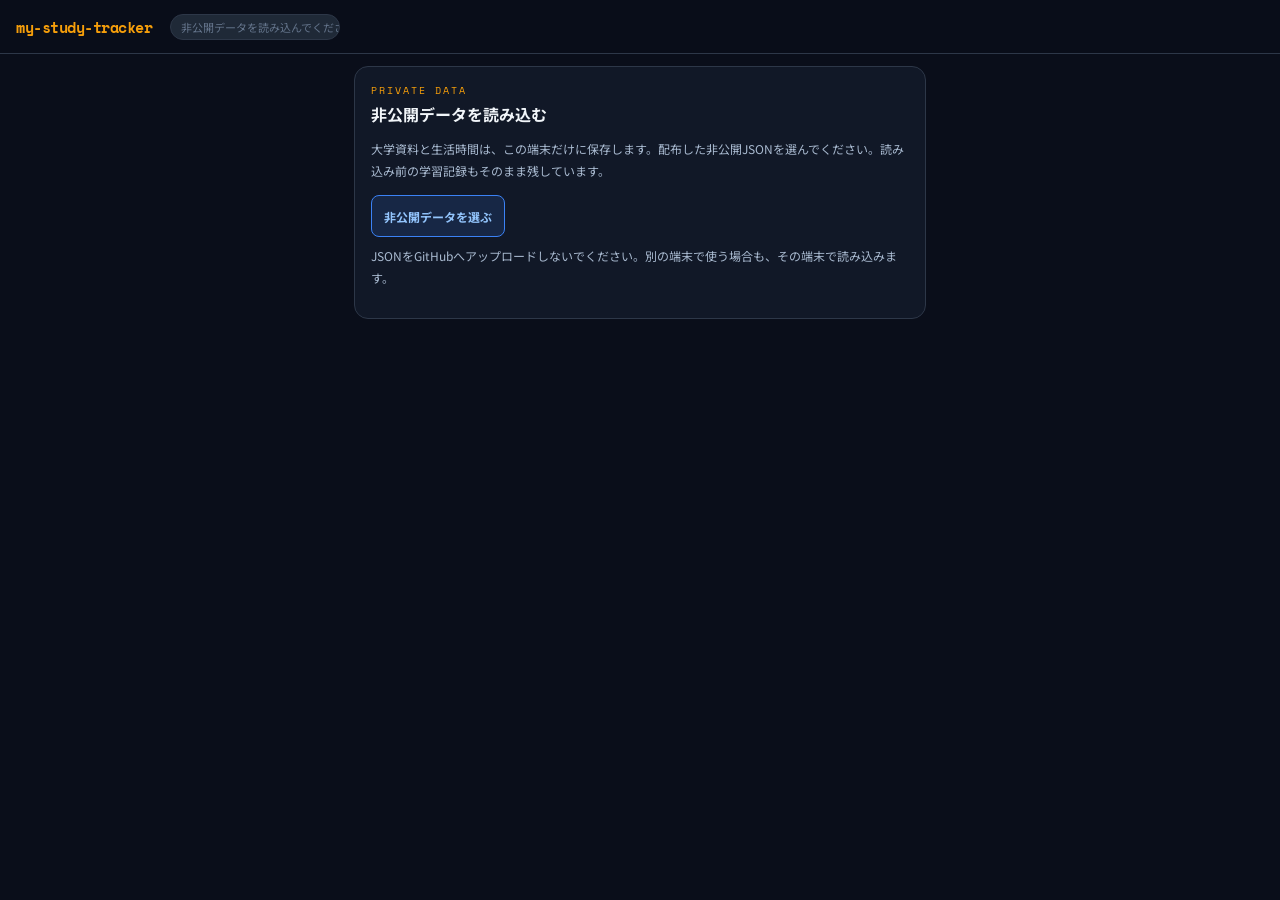
<file: my-study-tracker/index.html>
<!DOCTYPE html>
<html lang="ja">
<head>
  <meta charset="UTF-8">
  <meta name="viewport" content="width=device-width, initial-scale=1.0, viewport-fit=cover">
  <meta name="theme-color" content="#0a0e1a">
  <meta name="description" content="履修科目、受講進捗、締切をまとめて管理する学習トラッカー">
  <meta name="apple-mobile-web-app-capable" content="yes">
  <meta name="apple-mobile-web-app-status-bar-style" content="black-translucent">
  <meta name="apple-mobile-web-app-title" content="my-study-tracker">
  <title>my-study-tracker</title>
  <link rel="manifest" href="./manifest.json">
  <link rel="icon" href="./icon.svg" type="image/svg+xml">
  <link rel="apple-touch-icon" sizes="180x180" href="./icon-180.png">
  <link rel="preconnect" href="https://fonts.googleapis.com">
  <link rel="preconnect" href="https://fonts.gstatic.com" crossorigin>
  <link href="https://fonts.googleapis.com/css2?family=Noto+Sans+JP:wght@400;500;700&family=Space+Mono:wght@400;700&display=swap" rel="stylesheet">
  <link rel="stylesheet" href="./style.css">
</head>
<body>

  <header class="header">
    <div class="header-inner">
      <div class="header-left">
        <span class="header-logo">my-study-tracker</span>
        <button class="header-sem-trigger" id="header-sem-trigger" aria-label="学期切り替え">
          <span id="header-semester">読み込み中...</span>
          <svg viewBox="0 0 24 24" fill="none" stroke="currentColor" stroke-width="2.5" width="10" height="10" style="margin-left:3px;flex-shrink:0"><polyline points="6 9 12 15 18 9"/></svg>
        </button>
      </div>
      <div class="header-right">
        <button class="header-settings-btn" id="header-settings-btn" aria-label="設定">
          <svg viewBox="0 0 24 24" fill="none" stroke="currentColor" stroke-width="2" width="20" height="20"><circle cx="12" cy="12" r="3"/><path d="M19.4 15a1.65 1.65 0 00.33 1.82l.06.06a2 2 0 010 2.83 2 2 0 01-2.83 0l-.06-.06a1.65 1.65 0 00-1.82-.33 1.65 1.65 0 00-1 1.51V21a2 2 0 01-4 0v-.09A1.65 1.65 0 009 19.4a1.65 1.65 0 00-1.82.33l-.06.06a2 2 0 01-2.83-2.83l.06-.06A1.65 1.65 0 004.68 15a1.65 1.65 0 00-1.51-1H3a2 2 0 010-4h.09A1.65 1.65 0 004.6 9a1.65 1.65 0 00-.33-1.82l-.06-.06a2 2 0 012.83-2.83l.06.06A1.65 1.65 0 009 4.68a1.65 1.65 0 001-1.51V3a2 2 0 014 0v.09a1.65 1.65 0 001 1.51 1.65 1.65 0 001.82-.33l.06-.06a2 2 0 012.83 2.83l-.06.06A1.65 1.65 0 0019.4 9a1.65 1.65 0 001.51 1H21a2 2 0 010 4h-.09a1.65 1.65 0 00-1.51 1z"/></svg>
        </button>
      </div>
    </div>
  </header>

  <!-- 学期ドロワー -->
  <div id="sem-overlay" style="display:none;position:fixed;inset:0;z-index:290" onclick="closeSemDrawer()"></div>
  <div id="sem-drawer" style="display:none;position:fixed;z-index:300;background:var(--bg2);border:1px solid var(--border);border-radius:10px;padding:8px;min-width:190px;box-shadow:0 8px 32px rgba(0,0,0,0.5)">
    <div id="sem-drawer-list"></div>
  </div>

  <main class="main">
    <section id="private-gate" class="card" hidden>
      <div class="card-label">PRIVATE DATA</div><h1 class="card-title">非公開データを読み込む</h1>
      <p class="settings-note">大学資料と生活時間は、この端末だけに保存します。配布した非公開JSONを選んでください。読み込み前の学習記録もそのまま残しています。</p>
      <button class="data-transfer-btn primary" data-private-import>非公開データを選ぶ</button>
      <p class="settings-note">JSONをGitHubへアップロードしないでください。別の端末で使う場合も、その端末で読み込みます。</p>
      <p data-private-status role="status" class="settings-note"></p>
    </section>
    <input type="file" id="private-import-input" accept="application/json,.json" hidden>


    <!-- ===== 今日タブ ===== -->
    <div class="page active" id="page-today">
      <p class="settings-note" data-schedule-note hidden></p>
      <div id="today-alerts"></div>

      <div class="card">
        <div class="card-label">TODAY</div>
        <div class="card-title" id="today-date"></div>
        <div id="today-timetable"></div>
      </div>

      <div class="card">
        <div class="card-label">DEADLINE</div>
        <div class="card-title">締切</div>
        <div id="today-upcoming"></div>
      </div>
    </div>

    <!-- ===== 進捗タブ ===== -->
    <div class="page" id="page-progress">
      <p class="settings-note" data-schedule-note hidden></p>
      <div class="progress-tabs" aria-label="進捗の表示">
        <button type="button" data-progress-view="learning" aria-pressed="true" onclick="setProgressView('learning')">コマ・期末</button>
        <button type="button" data-progress-view="grades" aria-pressed="false" onclick="setProgressView('grades')">成績・単位</button>
      </div>
      <div id="progress-subject-list"></div>
    </div>

    <!-- ===== バッジタブ ===== -->
    <div class="page" id="page-badges">
      <div class="card">
        <div class="card-label">BADGES</div>
        <div class="card-title">オープンバッジ</div>
        <div id="badge-summary"></div>
      </div>
      <div id="badge-list-container"></div>
    </div>

    <!-- ===== 予定タブ（月カレンダー） ===== -->
    <div class="page" id="page-schedule">
      <p class="settings-note" data-schedule-note hidden></p>
      <div class="planner-tabs" aria-label="スケジュールの表示">
        <button data-planner-view="month" onclick="setPlannerView('month')" aria-pressed="true">月</button>
        <button data-planner-view="week" onclick="setPlannerView('week')" aria-pressed="false">1週間</button>
        <button data-planner-view="overview" onclick="setPlannerView('overview')" aria-pressed="false">全体</button>
      </div>
      <div id="month-study-total" class="month-study-total" role="status"></div>
      <div id="study-planner"></div>
      <div class="card" id="month-card" hidden>
        <div class="card-label">SCHEDULE</div>
        <div style="display:flex;align-items:center;justify-content:space-between;margin-bottom:12px">
          <div class="card-title" style="margin-bottom:0">スケジュール</div>
          <div style="display:flex;align-items:center;gap:8px">
            <button type="button" aria-label="前の月" onclick="shiftScheduleMonth(-1)" style="background:var(--bg3);border:1px solid var(--border);color:var(--text2);padding:4px 12px;border-radius:6px;cursor:pointer;font-size:16px">‹</button>
            <span id="schedule-month-label" style="font-size:14px;font-weight:700;min-width:80px;text-align:center"></span>
            <button type="button" aria-label="次の月" onclick="shiftScheduleMonth(1)" style="background:var(--bg3);border:1px solid var(--border);color:var(--text2);padding:4px 12px;border-radius:6px;cursor:pointer;font-size:16px">›</button>
          </div>
        </div>
        <div id="schedule-month"></div>
        <div id="schedule-day-details" aria-live="polite"></div>
        <div id="schedule-plan-status"></div>
      </div>

    </div>

    <!-- ===== 設定タブ ===== -->
    <div class="page" id="page-settings">
      <div class="settings-heading"><div class="card-label">SETTINGS</div><h1>学びの設定</h1><p>履修の準備も、大学の情報もここから。</p></div>
      <div class="settings-tabs" role="tablist" aria-label="設定メニュー">
        <button type="button" role="tab" id="settings-tab-enrollment" data-settings-tab="enrollment" aria-controls="settings-enrollment" aria-selected="true">履修設定</button>
        <button type="button" role="tab" id="settings-tab-guide" data-settings-tab="guide" aria-controls="settings-guide" aria-selected="false">学生ガイド</button>
        <button type="button" role="tab" id="settings-tab-planning" data-settings-tab="planning" aria-controls="settings-planning" aria-selected="false">予定設定</button>
        <button type="button" role="tab" id="settings-tab-data" data-settings-tab="data" aria-controls="settings-data" aria-selected="false">データ</button>
        <button type="button" role="tab" id="settings-tab-records" data-settings-tab="records" aria-controls="settings-records" aria-selected="false">学習記録</button>
        <button type="button" role="tab" id="settings-tab-help" data-settings-tab="help" aria-controls="settings-help" aria-selected="false">使い方・仕様</button>
      </div>
      <div id="settings-enrollment" role="tabpanel" aria-labelledby="settings-tab-enrollment">
      <div class="semester-tabs" id="semester-tabs"></div>
      <button type="button" class="simulation-entry" onclick="activatePage('simulation')"><span>毎学期の履修をシミュレーション</span><span>›</span></button>
      <div class="card" id="graduation-checker">
        <div class="card-label">GRADUATION</div>
        <div class="card-title">卒業に向けた履修計画</div>
        <div id="graduation-content"></div>
      </div>
      <div class="card" id="subject-selection-area">
        <div class="card-label">ENROLLMENT</div>
        <div class="card-title">履修科目を選択</div>
        <label class="search-label" for="subject-search">科目名・コードで検索</label>
        <input type="search" id="subject-search" class="settings-search" placeholder="例：Python、CS101" autocomplete="off">
        <p class="settings-note">過去の学期で選んだ科目は、次の学期から候補に表示しません。すでに今学期にも選んでいる科目は記録を保持し、ここで解除できます。</p>
        <div id="subject-filters" class="filter-row"></div>
        <div id="subject-list"></div>
      </div>
      <div class="card" id="open-date-card">
        <div class="card-label">SCHEDULE</div>
        <div class="card-title">科目開講日一覧</div>
        <div id="open-date-list"></div>
      </div>
      <div class="card" id="enrolled-summary">
        <div class="card-label">SELECTED</div>
        <div class="card-title">選択中の科目</div>
        <div id="enrolled-list"></div>
        <div id="enrolled-stats" class="enrolled-stats"></div>
      </div>
      </div>
      <div id="settings-guide" role="tabpanel" aria-labelledby="settings-tab-guide" hidden>
        <div class="card guide-intro">
          <div class="card-label">STUDENT GUIDE</div>
          <div class="card-title">必要な情報を、すぐに。</div>
          <p>端末に読み込んだ非公開の要約です。見出しをタップして読めます。</p>
          <label class="search-label" for="guide-search">学生ガイドを検索</label>
          <input type="search" id="guide-search" class="settings-search" placeholder="例：卒業、GPA、エントリー" autocomplete="off">
          <p id="guide-search-status" role="status" aria-live="polite"></p>
          <p class="guide-version"></p>
        </div>
        <div id="student-guide-list"></div>
      </div>
      <div id="settings-planning" role="tabpanel" aria-labelledby="settings-tab-planning" hidden>
      <div class="card">
        <div class="card-label">CALENDAR</div><div class="card-title">端末カレンダーに書き出す</div>
        <p class="settings-note">選択中の学期の予定を.icsファイルにします。確定した日時だけを出力し、概算・時刻未確認の予定は含めません。</p>
        <div class="calendar-options">
          <label><input type="checkbox" id="calendar-lessons" checked>授業締切</label>
          <label><input type="checkbox" id="calendar-exams" checked>期末締切</label>
          <label><input type="checkbox" id="calendar-applications" checked>申請予定</label>
        </div>
        <button type="button" class="data-transfer-btn primary" id="calendar-export-btn" onclick="exportStudyCalendar()">カレンダーを出力</button>
        <p class="settings-note">日本時間で登録した時刻が端末の時間帯に合わせて表示されます。出力後の変更・削除は自動同期されません。再取り込みでは重複する場合があるため、専用カレンダーへの取り込みがおすすめです。通知はカレンダー側で設定してください。</p>
        <p id="calendar-export-status" class="settings-note" role="status" aria-live="polite"></p>
      </div>
      <div id="application-panel"></div>
      </div>
      <div id="settings-data" role="tabpanel" aria-labelledby="settings-tab-data" hidden>
      <div class="card">
        <div class="card-label">APP UPDATE</div><div class="card-title">アプリの更新 <span id="app-version"></span></div>
        <p class="settings-note">起動時・アプリに戻ったときに新版を確認します。GitHubへのアップロード後は、公開が完了してからオンラインで開いてください。</p>
        <button type="button" class="data-transfer-btn" id="app-update-btn">更新を確認</button>
        <p id="app-update-status" class="settings-note" role="status" aria-live="polite"></p>
      </div>
      <div class="card"><div class="card-label">PRIVATE DATA</div><h2 class="card-title">非公開データ</h2>
        <p class="settings-note">大学の日程・ガイド・科目情報・生活時間はこの端末内に保存しています。専用JSONやバックアップはGitHubに載せないでください。</p>
        <button class="data-transfer-btn" data-private-import>非公開データを読み直す</button><p data-private-status role="status" class="settings-note"></p>
      </div>
      <div class="card" id="data-transfer-card">
        <div class="card-label">DATA</div>
        <div class="card-title">データの引き継ぎ</div>
        <p class="data-transfer-description">非公開資料・生活時間・履修・進捗・成績・小テスト・評価配分・期末・自分の予定・⭐の目標・🍑の学習日・履修シミュレーション・朝6時の固定予定をまとめてバックアップできます。同じURLでの通常更新では、端末の記録をそのまま引き継ぎます。</p>
        <div class="data-transfer-actions">
          <button type="button" class="data-transfer-btn primary" id="data-export-btn">バックアップを保存</button>
          <button type="button" class="data-transfer-btn" id="data-import-btn">バックアップを復元</button>
          <input type="file" id="data-import-input" accept="application/json,.json" hidden>
        </div>
        <div class="data-transfer-note">復元すると、現在この端末にあるすべての学習記録がバックアップの内容に置き換わります。旧形式のバックアップも読み込めます。端末間の自動同期はありません。</div>
        <div id="data-transfer-status" class="data-transfer-status" role="status" aria-live="polite"></div>
      </div>
      </div>
      <div id="settings-records" role="tabpanel" aria-labelledby="settings-tab-records" hidden><div id="study-records-content"></div></div>
      <div id="settings-help" role="tabpanel" aria-labelledby="settings-tab-help" hidden><div id="app-help-content"></div></div>
    </div>

    <div class="page" id="page-simulation"><button type="button" class="inline-link simulation-back" onclick="activatePage('settings')">‹ 設定へ戻る</button><div id="simulation-content"></div></div>

  </main>

  <nav class="nav">
    <button class="nav-btn active" data-page="today">
      <svg viewBox="0 0 24 24" fill="none" stroke="currentColor" stroke-width="2"><rect x="3" y="4" width="18" height="18" rx="2"/><line x1="16" y1="2" x2="16" y2="6"/><line x1="8" y1="2" x2="8" y2="6"/><line x1="3" y1="10" x2="21" y2="10"/></svg>
      今日
    </button>
    <button class="nav-btn" data-page="schedule">
      <svg viewBox="0 0 24 24" fill="none" stroke="currentColor" stroke-width="2"><rect x="3" y="4" width="18" height="18" rx="2"/><line x1="3" y1="10" x2="21" y2="10"/><line x1="8" y1="2" x2="8" y2="6"/><line x1="16" y1="2" x2="16" y2="6"/></svg>
      予定
    </button>
    <button class="nav-btn" data-page="progress">
      <svg viewBox="0 0 24 24" fill="none" stroke="currentColor" stroke-width="2"><line x1="18" y1="20" x2="18" y2="10"/><line x1="12" y1="20" x2="12" y2="4"/><line x1="6" y1="20" x2="6" y2="14"/></svg>
      進捗
    </button>
    <button class="nav-btn" data-page="badges">
      <svg viewBox="0 0 24 24" fill="none" stroke="currentColor" stroke-width="2"><circle cx="12" cy="8" r="6"/><path d="M15.477 12.89L17 22l-5-3-5 3 1.523-9.11"/></svg>
      バッジ
    </button>
  </nav>

  <script src="./data.js"></script>
  <script src="./curriculum.js"></script>
  <script src="./attendance.js"></script>
  <script src="./study-records.js"></script>
  <script src="./badge-candidates.js"></script>
  <script src="./enrollment-simulation.js"></script>
  <script src="./quiz-records.js"></script>
  <script src="./app-help.js"></script>
  <script src="./calendar-export.js"></script>
  <script src="./pwa-update.js"></script>
  <script src="./render-today.js"></script>
  <script src="./render-today-timetable.js"></script>
  <script src="./render-today-cards.js"></script>
  <script src="./render-settings.js"></script>
  <script src="./render-schedule.js"></script>
  <script src="./render-badges.js"></script>
  <script src="./render-progress.js"></script>
  <script src="./render-deadlines.js"></script>
  <script src="./data-transfer.js"></script>
  <script src="./student-guide.js"></script>
  <script src="./study-planner.js"></script>
  <script src="./private-data.js"></script>
  <script src="./app.js"></script>
</body>
</html>
</file>
<file: my-study-tracker/style.css>
/* ============================================================
   my-study-tracker - Style
   ============================================================ */
*, *::before, *::after { margin: 0; padding: 0; box-sizing: border-box; }

:root {
  --bg: #0a0e1a;
  --bg2: #111827;
  --bg3: #1f2937;
  --border: #2d3748;
  --text: #f1f5f9;
  --text2: #94a3b8;
  --text3: #64748b;
  --amber: #f59e0b;
  --amber2: #d97706;
  --amber-dim: rgba(245,158,11,0.12);
  --green: #10b981;
  --green-dim: rgba(16,185,129,0.12);
  --purple: #8b5cf6;
  --purple-dim: rgba(139,92,246,0.12);
  --red: #ef4444;
  --red-dim: rgba(239,68,68,0.1);
  --blue: #3b82f6;
  --radius: 14px;
  --radius-sm: 8px;
  --nav-h: 84px;
  --header-h: 54px;
}

html { background: var(--bg); color-scheme: dark; }
[hidden] { display: none !important; }

body {
  font-family: 'Noto Sans JP', sans-serif;
  background: var(--bg);
  color: var(--text);
  min-height: 100vh;
  min-height: 100dvh;
  padding-bottom: calc(var(--nav-h) + env(safe-area-inset-bottom));
  padding-top: calc(var(--header-h) + env(safe-area-inset-top));
  -webkit-font-smoothing: antialiased;
}

/* ── ヘッダー ── */
.header {
  position: fixed;
  top: 0; left: 0; right: 0;
  height: calc(var(--header-h) + env(safe-area-inset-top));
  background: rgba(10,14,26,0.92);
  backdrop-filter: blur(12px);
  -webkit-backdrop-filter: blur(12px);
  border-bottom: 1px solid var(--border);
  z-index: 200;
  padding-top: env(safe-area-inset-top);
}

.header-inner {
  display: flex;
  align-items: center;
  justify-content: space-between;
  padding: 0 16px;
  height: 100%;
}

.header-logo {
  font-family: 'Space Mono', monospace;
  font-size: 15px;
  font-weight: 700;
  color: var(--amber);
  letter-spacing: -0.5px;
  margin-right: 10px;
}

.header-semester {
  font-size: 11px;
  color: var(--text3);
  background: var(--bg3);
  padding: 3px 8px;
  border-radius: 99px;
  border: 1px solid var(--border);
}

.header-settings-btn {
  background: none;
  border: none;
  color: var(--text2);
  cursor: pointer;
  padding: 4px;
  display: flex;
  align-items: center;
  justify-content: center;
  border-radius: var(--radius-sm);
  transition: color 0.2s;
}
.header-settings-btn:active {
  color: var(--amber);
}

/* ── ナビゲーション ── */
.nav {
  position: fixed;
  bottom: 0; left: 0; right: 0;
  height: var(--nav-h);
  padding-bottom: env(safe-area-inset-bottom);
  background: rgba(10,14,26,0.95);
  backdrop-filter: blur(12px);
  -webkit-backdrop-filter: blur(12px);
  border-top: 1px solid var(--border);
  display: flex;
  z-index: 200;
}

.nav-btn {
  flex: 1;
  display: flex;
  flex-direction: column;
  align-items: center;
  justify-content: center;
  gap: 4px;
  border: none;
  background: none;
  color: var(--text3);
  font-size: 10px;
  font-family: 'Noto Sans JP', sans-serif;
  cursor: pointer;
  transition: color 0.2s;
}

.nav-btn svg {
  width: 22px;
  height: 22px;
  transition: stroke 0.2s;
}

.nav-btn.active {
  color: var(--amber);
}

/* ── メインコンテンツ ── */
.main {
  padding: 12px 14px;
  max-width: 600px;
  margin: 0 auto;
}

.page { display: none; }
.page.active { display: block; }

/* ── カード ── */
.card {
  background: var(--bg2);
  border: 1px solid var(--border);
  border-radius: var(--radius);
  padding: 16px;
  margin-bottom: 12px;
}

.card-label {
  font-family: 'Space Mono', monospace;
  font-size: 10px;
  letter-spacing: 2px;
  color: var(--amber);
  margin-bottom: 4px;
}

.card-title {
  font-size: 16px;
  font-weight: 700;
  margin-bottom: 12px;
}

/* ── アラート ── */
.alert {
  padding: 10px 14px;
  border-radius: var(--radius-sm);
  font-size: 13px;
  margin-bottom: 8px;
  border-left: 3px solid;
}
.alert-danger { background: var(--red-dim); border-color: var(--red); color: #fca5a5; }
.alert-warn { background: var(--amber-dim); border-color: var(--amber); color: #fcd34d; }

/* ── 今日の時間割 ── */
.timetable-section { margin-bottom: 10px; }
.timetable-label {
  font-size: 11px;
  color: var(--text3);
  margin-bottom: 6px;
  font-weight: 500;
  letter-spacing: 0.5px;
}

.today-subject-item {
  display: flex;
  align-items: flex-start;
  gap: 10px;
  padding: 10px 0;
  border-bottom: 1px solid var(--border);
}
.today-subject-item:last-child { border-bottom: none; }

.today-subject-dot {
  width: 8px;
  height: 8px;
  border-radius: 50%;
  margin-top: 5px;
  flex-shrink: 0;
}

.today-subject-info { flex: 1; min-width: 0; }
.today-subject-name {
  font-size: 14px;
  font-weight: 600;
  white-space: nowrap;
  overflow: hidden;
  text-overflow: ellipsis;
}
.today-subject-meta { font-size: 11px; color: var(--text3); margin-top: 2px; }

.today-subject-badge {
  font-size: 11px;
  padding: 2px 8px;
  border-radius: 99px;
  white-space: nowrap;
  font-weight: 600;
}
.badge-ok { background: rgba(16,185,129,0.15); color: var(--green); }
.badge-warn { background: var(--amber-dim); color: var(--amber); }
.badge-danger { background: var(--red-dim); color: var(--red); }

/* ── プログレスバー ── */
.prog-wrap {
  background: var(--bg3);
  border-radius: 99px;
  height: 6px;
  overflow: hidden;
  margin-top: 6px;
}
.prog-bar {
  height: 100%;
  border-radius: 99px;
  transition: width 0.4s cubic-bezier(0.4,0,0.2,1);
}

/* ── 週間ストリップ ── */
.week-strip {
  display: grid;
  grid-template-columns: repeat(7, 1fr);
  gap: 4px;
}

.week-cell {
  display: flex;
  flex-direction: column;
  align-items: center;
  gap: 3px;
  padding: 6px 2px;
  border-radius: var(--radius-sm);
  background: var(--bg3);
  border: 1px solid var(--border);
  font-size: 10px;
}

.week-cell.is-today {
  background: var(--amber-dim);
  border-color: var(--amber);
}

.week-cell.is-rest { opacity: 0.4; }

.week-day-label { color: var(--text3); font-weight: 700; }
.week-cell.is-today .week-day-label { color: var(--amber); }

.week-subject-dot {
  width: 6px;
  height: 6px;
  border-radius: 50%;
}

/* ── 学期タブ（ヘッダー直下に固定） ── */
.semester-tabs {
  position: sticky;
  top: calc(var(--header-h) + env(safe-area-inset-top));
  z-index: 150;
  display: flex;
  gap: 6px;
  overflow-x: auto;
  padding: 8px 14px;
  margin: 0 -14px;
  background: rgba(10,14,26,0.98);
  backdrop-filter: blur(12px);
  -webkit-backdrop-filter: blur(12px);
  border-bottom: 1px solid var(--border);
  -webkit-overflow-scrolling: touch;
  scrollbar-width: none;
}
.semester-tabs::-webkit-scrollbar { display: none; }



.sem-tab {
  flex-shrink: 0;
  padding: 7px 14px;
  border-radius: 99px;
  border: 1px solid var(--border);
  background: var(--bg2);
  color: var(--text3);
  font-size: 12px;
  cursor: pointer;
  white-space: nowrap;
  font-family: 'Noto Sans JP', sans-serif;
  transition: all 0.2s;
}
.sem-tab.active {
  background: var(--amber);
  color: #000;
  border-color: var(--amber);
  font-weight: 700;
}

/* ── フィルターボタン ── */
.filter-row {
  display: flex;
  gap: 6px;
  margin-bottom: 12px;
  flex-wrap: wrap;
}

.filter-btn {
  padding: 5px 12px;
  border-radius: 99px;
  border: 1px solid var(--border);
  background: var(--bg3);
  color: var(--text3);
  font-size: 12px;
  cursor: pointer;
  font-family: 'Noto Sans JP', sans-serif;
  transition: all 0.15s;
}
.filter-btn.active { font-weight: 600; }
.filter-btn.f-all.active { background: var(--bg3); color: var(--text); border-color: var(--text2); }
.filter-btn.f-専門.active { background: var(--amber-dim); color: var(--amber); border-color: var(--amber); }
.filter-btn.f-教養.active { background: var(--green-dim); color: var(--green); border-color: var(--green); }
.filter-btn.f-外国語.active { background: var(--purple-dim); color: var(--purple); border-color: var(--purple); }

/* ── 科目リスト（選択画面） ── */
.subject-group-title {
  font-size: 11px;
  color: var(--text3);
  letter-spacing: 1px;
  font-weight: 700;
  text-transform: uppercase;
  margin: 14px 0 6px;
  padding-bottom: 4px;
  border-bottom: 1px solid var(--border);
}

.subject-row {
  display: flex;
  align-items: center;
  gap: 10px;
  padding: 10px 0;
  border-bottom: 1px solid rgba(45,55,72,0.5);
  cursor: pointer;
  transition: background 0.15s;
}
.subject-row:last-child { border-bottom: none; }

.subject-row-check {
  width: 22px;
  height: 22px;
  border-radius: 6px;
  border: 2px solid var(--border);
  display: flex;
  align-items: center;
  justify-content: center;
  flex-shrink: 0;
  transition: all 0.15s;
}
.subject-row-check svg { display: none; }
.subject-row.checked .subject-row-check {
  border-color: var(--amber);
  background: var(--amber);
}
.subject-row.checked .subject-row-check svg { display: block; }

.subject-row-info { flex: 1; min-width: 0; }
.subject-row-name {
  font-size: 13px;
  font-weight: 500;
  white-space: nowrap;
  overflow: hidden;
  text-overflow: ellipsis;
}
.subject-row-meta { font-size: 11px; color: var(--text3); margin-top: 2px; }

.subject-row-credits {
  font-family: 'Space Mono', monospace;
  font-size: 12px;
  color: var(--text3);
  flex-shrink: 0;
}

/* ── 選択済み科目サマリー ── */
.enrolled-item {
  display: flex;
  align-items: center;
  gap: 8px;
  padding: 8px 0;
  border-bottom: 1px solid var(--border);
  font-size: 13px;
}
.enrolled-item:last-child { border-bottom: none; }
.enrolled-dot { width: 8px; height: 8px; border-radius: 50%; flex-shrink: 0; }
.enrolled-name { flex: 1; min-width: 0; white-space: nowrap; overflow: hidden; text-overflow: ellipsis; }
.enrolled-credits { font-family: 'Space Mono', monospace; font-size: 11px; color: var(--text3); }

.enrolled-stats {
  display: grid;
  grid-template-columns: repeat(3, 1fr);
  gap: 8px;
  margin-top: 14px;
  padding-top: 14px;
  border-top: 1px solid var(--border);
}
.stat-box {
  background: var(--bg3);
  border-radius: var(--radius-sm);
  padding: 10px 8px;
  text-align: center;
}
.stat-box-num {
  font-family: 'Space Mono', monospace;
  font-size: 20px;
  font-weight: 700;
}
.stat-box-label { font-size: 10px; color: var(--text3); margin-top: 2px; }

/* ── バッジ画面 ── */
.badge-summary-grid {
  display: grid;
  grid-template-columns: repeat(4, 1fr);
  gap: 8px;
  margin-bottom: 4px;
}
.badge-summary-item {
  background: var(--bg3);
  border-radius: var(--radius-sm);
  padding: 10px 6px;
  text-align: center;
}
.badge-summary-num {
  font-family: 'Space Mono', monospace;
  font-size: 22px;
  font-weight: 700;
}
.badge-summary-label { font-size: 10px; color: var(--text3); margin-top: 2px; }

.badge-section-title {
  font-size: 11px;
  color: var(--text3);
  letter-spacing: 1px;
  font-weight: 700;
  margin: 16px 0 8px;
  padding-bottom: 6px;
  border-bottom: 1px solid var(--border);
}

.badge-card {
  background: var(--bg2);
  border: 1px solid var(--border);
  border-radius: var(--radius-sm);
  padding: 12px 14px;
  margin-bottom: 8px;
  display: flex;
  align-items: flex-start;
  gap: 12px;
}

.badge-card.earned {
  border-color: currentColor;
}

.badge-icon {
  font-size: 28px;
  line-height: 1;
  flex-shrink: 0;
}

.badge-info { flex: 1; min-width: 0; }
.badge-name { font-size: 14px; font-weight: 700; margin-bottom: 4px; }
.badge-meta { font-size: 11px; color: var(--text3); }
.badge-level-tag {
  display: inline-block;
  font-size: 10px;
  padding: 2px 8px;
  border-radius: 99px;
  font-weight: 700;
  margin-bottom: 4px;
  font-family: 'Space Mono', monospace;
}
.badge-progress-text {
  font-size: 11px;
  margin-top: 4px;
}

/* ── 進捗画面 ── */
.progress-subject-card {
  background: var(--bg2);
  border: 1px solid var(--border);
  border-radius: var(--radius);
  padding: 14px;
  margin-bottom: 10px;
}
.ps-header {
  display: flex;
  align-items: flex-start;
  justify-content: space-between;
  margin-bottom: 8px;
  gap: 8px;
}
.ps-name { font-size: 14px; font-weight: 700; flex: 1; }
.ps-pct {
  font-family: 'Space Mono', monospace;
  font-size: 14px;
  font-weight: 700;
  flex-shrink: 0;
}
.ps-meta { font-size: 11px; color: var(--text3); margin-bottom: 8px; }

.lesson-grid {
  display: grid;
  grid-template-columns: repeat(8, 1fr);
  gap: 4px;
  margin-top: 10px;
}
.lesson-btn {
  aspect-ratio: 1;
  min-height: 28px;
  min-width:  28px;
  border-radius: 5px;
  border: none;
  font-size: 10px;
  font-weight: 700;
  cursor: pointer;
  background: var(--bg3);
  color: var(--text3);
  transition: all 0.15s;
  font-family: 'Space Mono', monospace;
  touch-action: manipulation;
  -webkit-tap-highlight-color: transparent;
}
.lesson-btn.done { color: #000; }
.lesson-btn:disabled { cursor: not-allowed; }
.lesson-btn.today-target {
  box-shadow: 0 0 0 2px var(--amber);
}

/* ── 空状態 ── */
.empty-state {
  text-align: center;
  padding: 32px 16px;
  color: var(--text3);
}
.empty-state-icon { font-size: 40px; margin-bottom: 10px; }
.empty-state-text { font-size: 14px; font-weight: 500; margin-bottom: 4px; color: var(--text2); }
.empty-state-sub { font-size: 12px; }

/* ── スクロールバー ── */
::-webkit-scrollbar { width: 4px; }
::-webkit-scrollbar-track { background: transparent; }
::-webkit-scrollbar-thumb { background: var(--border); border-radius: 99px; }

/* ── 設定ページ ── */
.settings-section-title {
  font-size: 13px;
  font-weight: 700;
  color: var(--text2);
  padding: 16px 2px 8px;
  letter-spacing: 0.5px;
}

/* ── データの引き継ぎ ── */
.data-transfer-description {
  color: var(--text2);
  font-size: 12px;
  line-height: 1.7;
  margin-bottom: 14px;
}

.data-transfer-actions {
  display: grid;
  grid-template-columns: repeat(2, minmax(0, 1fr));
  gap: 8px;
}

.data-transfer-btn {
  min-height: 42px;
  padding: 10px 12px;
  border: 1px solid var(--border);
  border-radius: var(--radius-sm);
  background: var(--bg3);
  color: var(--text);
  font-family: 'Noto Sans JP', sans-serif;
  font-size: 12px;
  font-weight: 700;
  cursor: pointer;
  touch-action: manipulation;
  -webkit-tap-highlight-color: transparent;
}

.data-transfer-btn.primary {
  border-color: var(--blue);
  background: rgba(59,130,246,0.14);
  color: #93c5fd;
}

.data-transfer-btn:active { transform: translateY(1px); }
.data-transfer-btn:disabled { cursor: wait; opacity: 0.65; }

.data-transfer-note {
  margin-top: 10px;
  color: var(--text3);
  font-size: 10px;
  line-height: 1.6;
}

.data-transfer-status {
  display: none;
  margin-top: 10px;
  padding: 8px 10px;
  border: 1px solid var(--border);
  border-radius: 7px;
  font-size: 11px;
  line-height: 1.5;
}

.data-transfer-status.success {
  display: block;
  border-color: var(--green);
  background: var(--green-dim);
  color: #6ee7b7;
}

.data-transfer-status.error {
  display: block;
  border-color: var(--red);
  background: var(--red-dim);
  color: #fca5a5;
}

@media (max-width: 390px) {
  .data-transfer-actions { grid-template-columns: 1fr; }
}



/* ── 今日タブ：科目カード ── */
.today-subject-card { background:var(--bg2);border:1px solid var(--border);border-radius:var(--radius-sm);padding:12px 14px;margin-bottom:10px; }
.today-subject-card:last-child { margin-bottom:0; }
.today-goal-box { border:1px solid;border-radius:var(--radius-sm);padding:10px 14px; }

/* ── ヘッダー学期ボタン ── */
.header-inner { display:flex;align-items:center;padding:0 16px;height:100%;gap:8px; }
.header-left  { display:flex;align-items:center;gap:8px;flex:1;min-width:0; }
.header-right { flex-shrink:0; }
.header-sem-trigger {
  display:inline-flex;align-items:center;background:var(--bg3);border:1px solid var(--border);
  color:var(--text3);font-size:11px;padding:4px 10px;border-radius:99px;cursor:pointer;
  font-family:'Noto Sans JP',sans-serif;white-space:nowrap;max-width:170px;overflow:hidden;
  text-overflow:ellipsis;-webkit-tap-highlight-color:transparent;transition:border-color 0.15s,color 0.15s;
}
.header-sem-trigger:active { border-color:var(--amber);color:var(--amber); }

/* ── 時間割グリッド：はみ出し防止 ── */
.timetable-grid-wrap {
  overflow:hidden;width:100%;box-sizing:border-box;
}
.timetable-grid-wrap .tt-cell {
  overflow:hidden;box-sizing:border-box;min-width:0;
}

/* ── タップハイライト除去 ── */
.lesson-btn,.today-subject-card,.progress-subject-card,.week-cell {
  -webkit-tap-highlight-color:transparent;
}

button:focus-visible,
[role="button"]:focus-visible {
  outline: 2px solid var(--amber);
  outline-offset: 2px;
}

@media (prefers-reduced-motion: reduce) {
  *, *::before, *::after {
    scroll-behavior: auto !important;
    transition-duration: 0.01ms !important;
    animation-duration: 0.01ms !important;
    animation-iteration-count: 1 !important;
  }
}

/* ── 週ストリップパネル ── */
#week-strip-panel {
  border-radius:8px;padding:10px 12px;margin-top:8px;
}

/* 設定・学生ガイド */
.settings-heading { padding: 8px 2px 18px; }
.settings-heading h1 { font-size: 24px; line-height: 1.4; }
.settings-heading p { color: #a9bad0; font-size: 12px; margin-top: 6px; }
.settings-tabs { display: grid; grid-template-columns: repeat(3, minmax(0,1fr)); gap: 4px; background: #10213b; border: 1px solid #254363; border-radius: 12px; padding: 4px; margin-bottom: 18px; }
.settings-tabs button { border: 0; border-radius: 8px; background: transparent; color: #a9bad0; min-height: 44px; font: inherit; font-size: 13px; cursor: pointer; }
.settings-tabs button[aria-selected="true"] { background: #254d79; color: #fff; font-weight: 700; }
.settings-search { display: block; width: 100%; padding: 12px; margin: 6px 0 12px; min-height: 44px; border: 1px solid #385275; border-radius: 9px; background: #0b172b; color: var(--text); font: inherit; font-size: 16px; }
.search-label { display: block; color: #b8c9df; font-size: 12px; margin-top: 16px; }
.settings-note { color: #a9bad0; font-size: 12px; line-height: 1.8; margin: 8px 0 14px; }
button.subject-row { width: 100%; background: transparent; color: var(--text); font: inherit; text-align: left; border: 0; border-bottom: 1px solid var(--border); }
button.subject-row.checked { background: rgba(59,130,246,.08); }
button.subject-row:disabled { opacity: .5; cursor: default; }
.subject-note { color: #b5cae7; font-size: 10px; margin-top: 4px; line-height: 1.6; }
.plan-total { display: flex; flex-direction: column; gap: 5px; align-items: center; padding: 12px 0 22px; }
.plan-total strong { font-family: 'Space Mono',monospace; color: #9dc9f5; font-size: 36px; }
.plan-total small { font-size: 18px; color: #a9bad0; }
.plan-total span { font-size: 12px; color: #a9bad0; }
.plan-row { margin-bottom: 16px; }
.plan-row > div:first-child { display: flex; justify-content: space-between; gap: 10px; font-size: 12px; margin-bottom: 6px; }
.plan-row strong { flex-shrink: 0; color: #b8d8fa; }
.plan-missing { padding: 12px 0; border-top: 1px solid var(--border); font-size: 12px; line-height: 1.8; }
.plan-missing summary { cursor: pointer; }
.plan-missing ul { padding-left: 20px; margin-top: 8px; color: #b8c9df; }
.guide-intro { background: linear-gradient(140deg,#152f50,#111c30); border-color: #29476b; }
.guide-intro p { font-size: 12px; line-height: 1.8; color: #b8c9df; }
.guide-version { border-top: 1px solid #29476b; margin-top: 12px; padding-top: 12px; }
.guide-section { background: #101c30; border: 1px solid #293c58; border-radius: 12px; margin-bottom: 10px; overflow: hidden; }
.guide-section > summary { padding: 17px 14px; font-size: 14px; font-weight: 700; cursor: pointer; line-height: 1.6; }
.guide-section[open] > summary { color: #a7d1fa; border-bottom: 1px solid #293c58; }
.guide-content { padding: 4px 15px 16px; font-size: 13px; line-height: 1.95; overflow-wrap: anywhere; color: #c4d1e3; }
.guide-content p { margin-top: 12px; }
.guide-content ul { padding-left: 18px; margin: 12px 0; }
.guide-content li + li { margin-top: 9px; }
.guide-content b { color: #eef6ff; }
.guide-table-wrap { overflow-x: auto; margin-top: 14px; }
.guide-content table { width: 100%; border-collapse: collapse; font-size: 12px; }
.guide-content caption { text-align: left; color: #a7d1fa; margin-bottom: 6px; }
.guide-content th, .guide-content td { padding: 9px 7px; border: 1px solid #30435d; text-align: left; vertical-align: top; }
.guide-content th { background: #1d3452; color: #e1efff; }
.guide-content .guide-source { font-size: 10px; color: #99aec9; border-top: 1px solid #293c58; padding-top: 12px; }
.settings-tabs button:focus-visible, .settings-search:focus-visible, .guide-section summary:focus-visible, button.subject-row:focus-visible, .badge-plan-card:focus-visible { outline: 2px solid #9dc9f5; outline-offset: 3px; }
.badge-plan-grid { display: grid; grid-template-columns: repeat(2,minmax(0,1fr)); gap: 10px; }
.badge-plan-card { width: 100%; min-width: 0; padding: 13px 11px; text-align: left; border: 1px solid #30435d; border-radius: 10px; background: #13233b; color: var(--text); font: inherit; cursor: pointer; }
.badge-plan-card strong { display: block; font-size: 12px; line-height: 1.6; margin: 6px 0; overflow-wrap: anywhere; }
.badge-plan-card span, .badge-plan-card small { display: block; font-size: 11px; line-height: 1.6; }
.badge-plan-card small { color: #abc0db; }
.badge-plan-card.is-planned { border-color: #729ec9; background: #1a3654; }
.badge-plan-modal { position: fixed; inset: 0; z-index: 500; background: rgba(0,0,0,.75); display: flex; align-items: flex-end; justify-content: center; padding-bottom: env(safe-area-inset-bottom); }
.badge-plan-dialog { width: 100%; max-width: 600px; max-height: 82dvh; overflow-y: auto; padding: 22px 18px; background: #101c30; border-radius: 18px 18px 0 0; }
.badge-plan-dialog header { display: flex; align-items: flex-start; justify-content: space-between; gap: 12px; margin-bottom: 14px; }
.badge-plan-dialog h2 { font-size: 18px; }
.badge-plan-dialog button { border: 1px solid #385275; border-radius: 8px; background: #1d3452; color: #fff; padding: 10px 12px; font: inherit; }
.badge-plan-dialog ul { list-style: none; padding: 0; }
.badge-plan-dialog li { padding: 12px 0; border-bottom: 1px solid #293c58; font-size: 13px; line-height: 1.8; }
@media(max-width: 350px) { .badge-plan-grid { grid-template-columns: 1fr; } }

/* 成績・提出・申請 */
.progress-tabs { display: grid; grid-template-columns: repeat(2,minmax(0,1fr)); gap: 6px; margin: 0 0 16px; }
.progress-tabs button { border: 1px solid #304a6b; border-radius: 9px; min-height: 44px; background: #11233b; color: #bfd0e5; font: inherit; font-size: 13px; cursor: pointer; }
.progress-tabs button[aria-pressed="true"] { background: #244c78; border-color: #6194c6; color: white; }
.record-stats { display: grid; grid-template-columns: repeat(3,minmax(0,1fr)); gap: 8px; }
.record-stats > div { padding: 14px 6px; border-radius: 9px; background: #172b45; text-align: center; min-width: 0; }
.record-stats strong { display: block; font-size: 23px; color: #b8dbff; font-variant-numeric: tabular-nums; }
.record-stats strong small { font-size: 11px; margin-left: 3px; }
.record-stats span { display: block; font-size: 10px; line-height: 1.7; color: #afc2da; margin-top: 4px; }
.grade-row { display: flex; justify-content: space-between; align-items: center; gap: 10px; padding: 13px 0; border-bottom: 1px solid var(--border); }
.grade-row > span { min-width: 0; flex: 1; }
.grade-row strong, .application-item strong { font-size: 13px; font-weight: 500; overflow-wrap: anywhere; }
.grade-row small, .application-item small { display: block; font-size: 10px; color: #a9bad0; margin-top: 5px; }
.record-select { flex: 0 0 120px; max-width: 42%; border: 1px solid #385275; padding: 8px; border-radius: 8px; background: #0b172b; color: white; font: inherit; font-size: 16px; min-height: 44px; }
.record-caption { margin-top: 10px; font-size: 11px; color: #a9bad0; }
.study-checks { border-top: 1px solid #30435d; margin-top: 12px; }
.study-checks summary { padding: 14px 2px; font-size: 12px; color: #b9d9fc; cursor: pointer; }
.assignment-grid { display: grid; grid-template-columns: repeat(4,minmax(0,1fr)); gap: 6px; }
.assignment-check { display: flex; align-items: center; justify-content: center; gap: 6px; border: 1px solid #30435d; border-radius: 7px; min-height: 42px; background: #172b45; font-size: 12px; cursor: pointer; }
.assignment-check:has(input:checked) { border-color: #50ab90; background: #123d37; }
.assignment-check:has(input:disabled) { opacity: .4; cursor: default; }
.exam-check { display: flex; gap: 9px; align-items: center; padding: 12px 0; font-size: 13px; cursor: pointer; }
.assignment-check input, .exam-check input, .calendar-options input { width: 18px; height: 18px; accent-color: #5fbb9b; flex-shrink: 0; }
.calendar-options { display: flex; flex-wrap: wrap; gap: 8px 16px; margin: 12px 0 18px; }
.calendar-options label { display: flex; gap: 7px; align-items: center; min-height: 36px; font-size: 12px; }
.application-datetime { display: grid; grid-template-columns: repeat(2,minmax(0,1fr)); gap: 10px; }
.application-datetime > label { display:flex;flex-direction:column;min-width:0;max-width:100%; }
.application-datetime input { display:block;box-sizing:border-box;min-width:0;max-width:100%;width:100%;min-height:44px;-webkit-appearance:none;appearance:none; }
.application-datetime input::-webkit-date-and-time-value { min-width:0;text-align:left; }
.application-datetime input::-webkit-datetime-edit { min-width:0;padding:0; }
@media(max-width:480px){.application-datetime{grid-template-columns:minmax(0,1fr);}}
.application-item { border-top: 1px solid #30435d; padding: 12px 0; }
.application-notes { white-space: pre-wrap; overflow-wrap: anywhere; color: #b3c6de; font-size: 12px; line-height: 1.7; }
.application-actions { display: flex; gap: 8px; justify-content: flex-end; margin-top: 10px; }
.calendar-application { font-size: 8px; color: #9dd8f6; background: #174057; border-radius: 3px; padding: 1px 3px; white-space: nowrap; }
.inline-link { color: #b8dbff; background: transparent; border: 0; text-decoration: underline; padding: 4px; font: inherit; cursor: pointer; }
.update-pending { position: fixed; z-index: 600; left: 12px; right: 12px; bottom: calc(var(--nav-h) + env(safe-area-inset-bottom) + 10px); max-width: 570px; margin: auto; border: 1px solid #6194c6; border-radius: 10px; padding: 12px; background: #173658; font-size: 12px; box-shadow: 0 6px 24px #0008; }
@media(max-width: 380px) { .header-logo { font-size: 12px; margin-right: 2px; } .header-inner { padding: 0 10px; } .header-sem-trigger { font-size: 10px; padding: 4px 6px; } }

/* タップを素早く反映。ピンチによる拡大は許可する。 */
html, body, button, a, input, select, label, summary { touch-action: manipulation; }
input, select, textarea { font-size:16px; }
[hidden] { display:none !important; }
.needs-private-data .page, .needs-private-data .nav { display:none !important; }
.needs-private-data #header-settings-btn { visibility:hidden; }
.settings-tabs { grid-template-columns:repeat(4,minmax(0,1fr)); }
.settings-tabs button { padding:10px 2px; font-size:12px; }
.planner-tabs { display:grid;grid-template-columns:repeat(3,minmax(0,1fr));gap:4px;margin:12px 0; }
.planner-tabs button { padding:10px 2px;border:1px solid var(--border);border-radius:8px;background:var(--bg2);color:var(--text2);font:inherit;font-size:12px; }
.planner-tabs [aria-pressed=true] { background:var(--blue);color:white;border-color:var(--blue); }
.planner-date-nav { display:flex;align-items:center;justify-content:space-between;gap:10px; }
.planner-date-nav input { min-width:0;background:var(--bg3);color:var(--text);border:1px solid var(--border);padding:10px;border-radius:8px;color-scheme:dark; }
.plan-phases { padding-left:22px;line-height:1.9;font-size:13px;color:var(--text2); }
.plan-warning { padding:10px 12px;background:var(--amber-dim);color:var(--amber);border-radius:8px;font-size:12px;line-height:1.7; }
.plan-ok { color:var(--green);font-size:12px; }
.plan-week-link { display:flex;justify-content:space-between;align-items:center;gap:10px;width:100%;text-align:left;padding:14px 0;border:0;border-bottom:1px solid var(--border);background:none;color:var(--text);font:inherit;font-size:13px; }
.plan-week-link small { display:block;color:var(--text3);font-size:11px;margin-top:4px; }
.plan-week { display:grid;gap:12px; }
.plan-day { border:1px solid var(--border);border-radius:10px;padding:12px; }
.plan-day.holiday { border-left:3px solid var(--amber); }
.plan-day-heading { display:flex;justify-content:space-between;width:100%;padding:0 0 10px;border:0;background:none;color:var(--text);font:inherit;font-size:14px; }
.plan-day-heading span,.plan-day-label { color:var(--text3);font-size:12px; }
.plan-session { display:flex;flex-direction:column;gap:4px;padding:9px 0;color:var(--text2);font-size:12px;line-height:1.6; }
.plan-session time { color:var(--blue);font-weight:700; }
.plan-session.late time { color:var(--amber); }
.time-block { display:grid;grid-template-columns:72px minmax(0,1fr);gap:12px;padding:12px 8px;border-bottom:1px solid var(--border);font-size:13px;line-height:1.6; }
.time-block>time { color:var(--text3);font-size:12px; }
.time-block.study { border-left:3px solid var(--blue);background:rgba(59,130,246,.08); }
.time-block.sleep,.time-block.commute { color:var(--text3); }
.private-guide-table { width:100%;font-size:12px;border-collapse:collapse; }
.private-guide-table td,.private-guide-table th { border:1px solid var(--border);padding:6px; }
.lesson-grid { display:grid;grid-template-columns:repeat(auto-fit,minmax(42px,1fr));gap:6px;margin-top:12px; }
.lesson-grid .lesson-btn { font-family:inherit;width:100%;height:44px;min-width:0;border:1px solid var(--border);font-size:12px; }
.lesson-btn.done { font-weight:700;box-shadow:inset 0 0 0 1px rgba(255,255,255,.3); }
.lesson-btn.final { min-width:48px; }
.badge-rank-heading { display:flex;justify-content:space-between;align-items:center;gap:8px;margin-bottom:14px; }
.badge-rank-heading small { color:var(--text3);font-size:11px; }
.badge-category-heading { margin:18px 0 9px;color:var(--text3);font-size:12px; }
.badge-rank-filters { display:flex;gap:6px;flex-wrap:wrap;margin-top:12px; }
@media(min-width:800px){.plan-week{grid-template-columns:repeat(2,minmax(0,1fr));}}

/* すべての内側スクロール領域にも適用。日付はネイティブのbuttonで操作する。 */
#page-schedule, #page-schedule * { touch-action:manipulation; }
#schedule-month { -webkit-user-select:none;user-select:none; }
.month-weekdays,.month-grid { display:grid;grid-template-columns:repeat(7,minmax(0,1fr));gap:3px; }
.month-weekdays { text-align:center;font-size:11px;color:var(--text3);margin-bottom:6px; }
.month-weekdays span:first-child { color:var(--red); }.month-weekdays span:last-child { color:var(--blue); }
.month-day { min-width:0;min-height:84px;padding:5px 2px;border:1px solid var(--border);border-radius:6px;background:var(--bg3);color:var(--text2);font:inherit;text-align:left;display:flex;flex-direction:column;gap:3px;overflow:hidden;cursor:pointer;-webkit-appearance:none;appearance:none; }
.month-day-number { font-size:12px;font-weight:700;padding-left:2px; }.month-day.is-holiday .month-day-number { color:var(--red); }
.month-day.is-today { border-color:var(--amber); }.month-day[aria-pressed=true] { background:#173450;box-shadow:inset 0 0 0 1px #90c6ff; }
.month-day.is-skipped { background:var(--bg2); }.month-day:focus-visible { outline:2px solid #90c6ff;outline-offset:1px; }
.month-study-label { display:block;background:rgba(59,130,246,.18);color:#b8dbff;border-radius:3px;font-size:9px;overflow:hidden;text-overflow:ellipsis;white-space:nowrap;padding:2px; }
.month-study-label small { display:block;font-size:8px; }.month-more,.month-rest { font-size:9px;color:var(--text3); }
.month-deadline-label,.month-exam-label,.month-personal-label { font-size:8px;color:var(--amber);line-height:1.4; }
.month-exam-label { color:#c4b5fd; }.month-personal-label { color:var(--green); }
.month-legend { display:flex;gap:12px;flex-wrap:wrap;font-size:11px;margin-top:12px; }.month-study-key{color:#b8dbff;}.month-deadline-key{color:var(--amber);}
#schedule-day-details { border-top:1px solid var(--border);padding-top:16px;margin-top:16px; }
.selected-study-heading { display:flex;align-items:center;justify-content:space-between;gap:8px; }.selected-study-heading h3 {font-size:15px;}.selected-study-heading>span{font-size:11px;color:var(--text3);}
.plan-record-actions { display:flex;flex-wrap:wrap;gap:6px;margin-top:5px; }
.plan-record-btn { font:inherit;font-size:11px;min-height:40px;border:1px solid #375472;border-radius:7px;padding:7px 9px;background:#122841;color:#b8dbff; }
.plan-record-btn[aria-pressed=true] { background:#174431;color:#b5f5d2; }.plan-record-btn:disabled{opacity:.45;}
.skip-study-day { margin:8px 0;min-height:40px;font-size:12px; }.skip-study-day[aria-pressed=true] { border-color:var(--amber);color:var(--amber); }
.plan-session { border-bottom:1px solid var(--border);padding:12px 0; }.plan-session small{font-size:10px;color:var(--text3);}
.day-deadlines { margin-top:15px;font-size:12px;color:var(--text2); }.day-deadlines p{padding:8px 0;}.day-deadlines small{display:block;color:var(--text3);}
.plan-warning summary { cursor:pointer;font-weight:700; }.plan-warning ul { padding-left:18px;margin-top:8px; }.plan-warning li{margin-bottom:5px;}

/* バッジの獲得記録・目標・必要科目 */
.badge-plan-item { display:flex;flex-direction:column;gap:7px;min-width:0; }
.badge-plan-item .badge-plan-card { flex:1; }
.badge-plan-card.is-earned { border-color:var(--green);background:#12362f; }
.badge-detail-hint { color:var(--text3);margin-top:10px; }
.badge-goal-btn { width:100%;min-height:42px;padding:8px;border:1px solid var(--border);border-radius:8px;background:var(--bg3);color:var(--text2);font:inherit;font-size:12px; }
.badge-goal-btn[aria-pressed=true] { border-color:var(--amber);color:var(--amber);background:var(--amber-dim); }
.badge-goals { border-top:1px solid var(--border);border-bottom:1px solid var(--border);padding:14px 0;margin-bottom:14px; }
.badge-goals h3 { font-size:14px; }.badge-goals h3 small { font-size:11px;color:var(--text3); }
.badge-goal-link { display:flex;align-items:center;justify-content:space-between;gap:10px;text-align:left;width:100%;padding:12px 0;background:none;border:0;color:var(--amber);font:inherit;font-size:12px; }
.badge-goal-link small { display:block;margin-top:5px;color:var(--text2);font-size:11px; }
.badge-plan-dialog header>div { min-width:0; }.badge-plan-dialog header>button { flex-shrink:0; }
.badge-achievement-status { color:var(--green);margin-bottom:12px;font-size:13px; }
.badge-requirements-heading { font-size:14px;margin:16px 0 4px; }
.badge-plan-dialog .badge-course { padding:10px 0; }.badge-course span { display:block;overflow-wrap:anywhere; }
.badge-course small { display:block;font-size:11px;color:var(--text3); }.badge-course.is-complete>span { color:var(--green); }
.badge-requirement-group { border:1px solid var(--border);border-radius:8px;padding:10px;margin:10px 0; }
.badge-requirement-group summary { cursor:pointer;font-size:12px;line-height:1.8;overflow-wrap:anywhere; }
.badge-manual-check { display:flex;align-items:flex-start;gap:9px;font-size:12px;line-height:1.8;padding:12px 0; }
.badge-manual-check input { width:18px;height:18px;flex-shrink:0;margin-top:3px;accent-color:var(--green); }
.plan-day.is-today { border-color:var(--blue); }.today-plan-caption { font-size:11px;color:#a6cfff;margin:8px 0; }

/* 学習日の記録と、目標から選ぶ次学期の科目 */
.month-day-top { display:flex;align-items:center;justify-content:space-between;gap:2px;width:100%; }
.month-peach { font-size:14px;line-height:1.2;flex-shrink:0; }
.month-day.has-study-record { border-bottom:2px solid #f4a1b0; }
.month-study-total { margin:12px 0 4px;color:#ffc4cf;font-size:13px;font-weight:700; }
.study-day-records { margin:12px 0;padding:12px 0;border-top:1px solid var(--border);border-bottom:1px solid var(--border); }
.study-day-records h4 { font-size:13px;color:#ffc4cf;margin:0 0 10px; }
.study-date-row { display:grid;grid-template-columns:minmax(0,1fr) minmax(0,145px);gap:10px;align-items:center;padding:8px 0;font-size:12px; }
.study-date-row>span { min-width:0;overflow-wrap:anywhere; }
.study-date-row small { display:block;color:var(--text3);font-size:10px;margin-top:3px; }
.study-date-row input { width:100%;max-width:100%;min-width:0;box-sizing:border-box;padding:8px 5px;border:1px solid var(--border);border-radius:7px;background:var(--bg3);color:var(--text);color-scheme:dark;font:inherit;font-size:16px;-webkit-appearance:none;appearance:none; }
.study-date-row input::-webkit-date-and-time-value { text-align:left;min-width:0; }
.study-date-row input::-webkit-datetime-edit { min-width:0;padding:0; }
.badge-enrollment-suggestions { margin-bottom:16px;padding:14px 0;border-bottom:1px solid var(--border); }
.badge-enrollment-suggestions h3 { font-size:14px;margin:0 0 8px;color:#b9d9fc; }
.badge-candidate-group { border:1px solid var(--border);border-radius:9px;padding:12px;margin:12px 0; }
.badge-candidate-group>summary { color:var(--amber);font-size:13px;cursor:pointer;overflow-wrap:anywhere; }
.badge-candidate-group>summary small { display:block;color:var(--text3);font-size:11px;margin-top:5px; }
.badge-enrollment-list { list-style:none;padding:0;margin:6px 0; }
.badge-enrollment-course { border-bottom:1px solid var(--border);padding:12px 0;overflow-wrap:anywhere; }
.badge-enrollment-course>div { display:flex;align-items:flex-start;justify-content:space-between;gap:8px; }
.badge-enrollment-course strong { font-size:12px;min-width:0; }
.candidate-tag { font-size:10px;color:#b9d9fc;background:#172b45;border-radius:5px;padding:3px 5px;flex-shrink:0; }
.badge-enrollment-course small,.badge-enrollment-course p { display:block;font-size:10px;color:var(--text3);line-height:1.8;margin:5px 0 0; }
@media (max-width:360px) {
  .study-date-row { grid-template-columns:minmax(0,1fr) minmax(0,135px);gap:6px; }
  .badge-enrollment-course>div { flex-direction:column;gap:5px; }
}

/* v72：予定と記録を分け、目標は右上の星で選ぶ。 */
.settings-tabs { grid-template-columns:repeat(3,minmax(0,1fr)); }
.record-caption { color:var(--text3);font-size:12px;line-height:1.7;margin:8px 0; }
.badge-plan-item { position:relative;gap:0; }
.badge-plan-item .badge-plan-card>strong { padding-right:44px; }
.badge-goal-btn { position:absolute;right:4px;top:4px;width:44px;min-height:44px;padding:0;border:0;background:transparent;font-size:25px;line-height:1; }
.badge-goal-btn[aria-pressed=true] { border:0;background:transparent; }
.badge-favorite-icon { font-size:24px!important;background:transparent!important;border:0!important;width:44px;min-height:44px;padding:0!important; }
.favorite-credit-summary { margin:16px 0;padding:16px 0;border-top:1px solid var(--border);border-bottom:1px solid var(--border); }
.favorite-credit-summary h3 { font-size:14px;margin-bottom:12px; }
.subject-row.favorite-needed { border-color:#b89b48;background:#302c2026;box-shadow:inset 3px 0 0 var(--amber); }
.favorite-subject-label { color:var(--amber);font-size:11px;line-height:1.6;margin-top:5px;overflow-wrap:anywhere; }
.month-study-total { display:flex;align-items:center;justify-content:center;gap:10px;margin:18px 0 24px;padding:14px 4px;color:#ffc4cf;font-size:16px;flex-wrap:wrap; }
.month-study-total[hidden] { display:none; }
.month-study-total strong { font-family:'Space Mono',monospace;font-size:42px;line-height:1; }
.month-study-total strong small { font-family:'Noto Sans JP',sans-serif;font-size:18px;margin-left:4px; }
.today-first-deadline { color:var(--text3);font-size:10px;line-height:1.6; }
.scholarship-card { border-color:#375472; }.scholarship-card.needs-attention { border-color:var(--red); }
.quiz-course-summary { display:flex;align-items:center;gap:6px 12px;flex-wrap:wrap;color:var(--text3);font-size:11px;padding:12px 0 2px; }
.quiz-course-summary strong { color:var(--blue); }.quiz-course-summary .score-low { color:var(--red); }
.quiz-course-summary .inline-link { min-height:32px;font-size:11px; }
.quiz-dialog { max-width:440px; }.quiz-dialog h2 { font-size:17px;line-height:1.6; }
.quiz-inputs,.evaluation-grid { display:grid;grid-template-columns:repeat(2,minmax(0,1fr));gap:12px;margin:20px 0; }
.quiz-inputs label,.evaluation-grid label,.simulation-controls label,.simulation-choice,.simulation-add { display:flex;flex-direction:column;gap:6px;min-width:0;font-size:12px;color:var(--text2); }
.quiz-inputs input,.evaluation-grid input,.simulation-controls input,.simulation-controls select,.simulation-course select,.simulation-choice select,.simulation-add select { display:block;width:100%;max-width:100%;min-width:0;padding:10px 8px;border:1px solid var(--border);border-radius:7px;background:var(--bg3);color:var(--text);font:inherit;font-size:16px;box-sizing:border-box;color-scheme:dark; }
.quiz-preview { font-size:18px;color:var(--amber);margin-bottom:18px; }
.quiz-actions { display:flex;gap:10px;flex-wrap:wrap; }.quiz-actions>button { min-height:44px; }
.record-course { border-top:1px solid var(--border);padding:14px 0; }.record-course>summary { font-size:14px;font-weight:700;cursor:pointer;line-height:1.7; }
.record-unit-list { margin-top:12px; }.record-unit-row { display:grid;grid-template-columns:52px minmax(0,145px) minmax(0,1fr);gap:8px;align-items:center;padding:8px 0;border-bottom:1px solid var(--border);font-size:12px; }
.record-unit-row input { display:block;max-width:100%;width:100%;min-width:0;padding:8px 5px;border:1px solid var(--border);border-radius:7px;background:var(--bg3);color:var(--text);font:inherit;font-size:16px;box-sizing:border-box;color-scheme:dark;-webkit-appearance:none;appearance:none; }
.record-unit-row input::-webkit-date-and-time-value { min-width:0;text-align:left; }.record-unit-row input::-webkit-datetime-edit { min-width:0;padding:0; }
.score-edit { font:inherit;font-size:12px;color:var(--blue);border:1px solid var(--border);border-radius:7px;background:var(--bg3);padding:8px 4px;min-height:42px; }
.evaluation-form { padding-top:20px; }.evaluation-form h3 { font-size:13px; }
.simulation-entry { display:flex;align-items:center;justify-content:space-between;gap:8px;width:100%;padding:17px;margin-bottom:18px;border:1px solid #365b83;border-radius:10px;background:#102944;color:#b8dbff;font:inherit;font-size:14px;cursor:pointer;text-align:left; }
.simulation-back { margin-bottom:18px;min-height:40px; }.simulation-controls { display:grid;grid-template-columns:repeat(2,minmax(0,1fr));gap:12px;margin:18px 0; }
.simulation-checks { display:flex;flex-direction:column;gap:12px;font-size:13px;margin:18px 0; }.simulation-checks label { display:flex;align-items:flex-start;gap:8px; }
.simulation-checks input { width:18px;height:18px;accent-color:var(--amber); }.simulation-choice { margin:15px 0; }
.simulation-result>p { font-size:13px;line-height:1.7;margin:12px 0; }.simulation-semester-heading { display:flex;justify-content:space-between;align-items:center;gap:10px;margin-bottom:10px; }
.simulation-semester-heading h2 { font-size:15px; }.simulation-semester-heading>strong { color:var(--amber);font-size:17px;white-space:nowrap; }
.simulation-term-count { display:flex;justify-content:space-between;gap:8px;flex-wrap:wrap;color:var(--text3);font-size:11px;margin-bottom:12px; }
.simulation-course { display:grid;grid-template-columns:minmax(0,1fr) minmax(0,150px) 32px;gap:8px;align-items:center;border-top:1px solid var(--border);padding:12px 0; }
.simulation-course>div { min-width:0; }.simulation-course strong { font-size:12px;line-height:1.6;overflow-wrap:anywhere; }.simulation-course small { display:block;color:var(--text3);font-size:10px;margin-top:4px; }
.simulation-course select { padding:8px 5px;font-size:16px; }.simulation-remove { border:0;background:none;color:var(--text3);font-size:22px;min-height:44px; }
.simulation-add { margin-top:16px; }
@media(max-width:480px){.simulation-course { grid-template-columns:minmax(0,1fr) 32px; }.simulation-course select { grid-column:1;grid-row:2; }.simulation-remove { grid-column:2;grid-row:1 / span 2; }.simulation-controls { grid-template-columns:1fr; }}
@media(max-width:360px){.record-unit-row { grid-template-columns:44px minmax(0,1fr); }.record-unit-row .score-edit { grid-column:2; }.month-study-total { gap:7px;font-size:14px; }}
</file>
